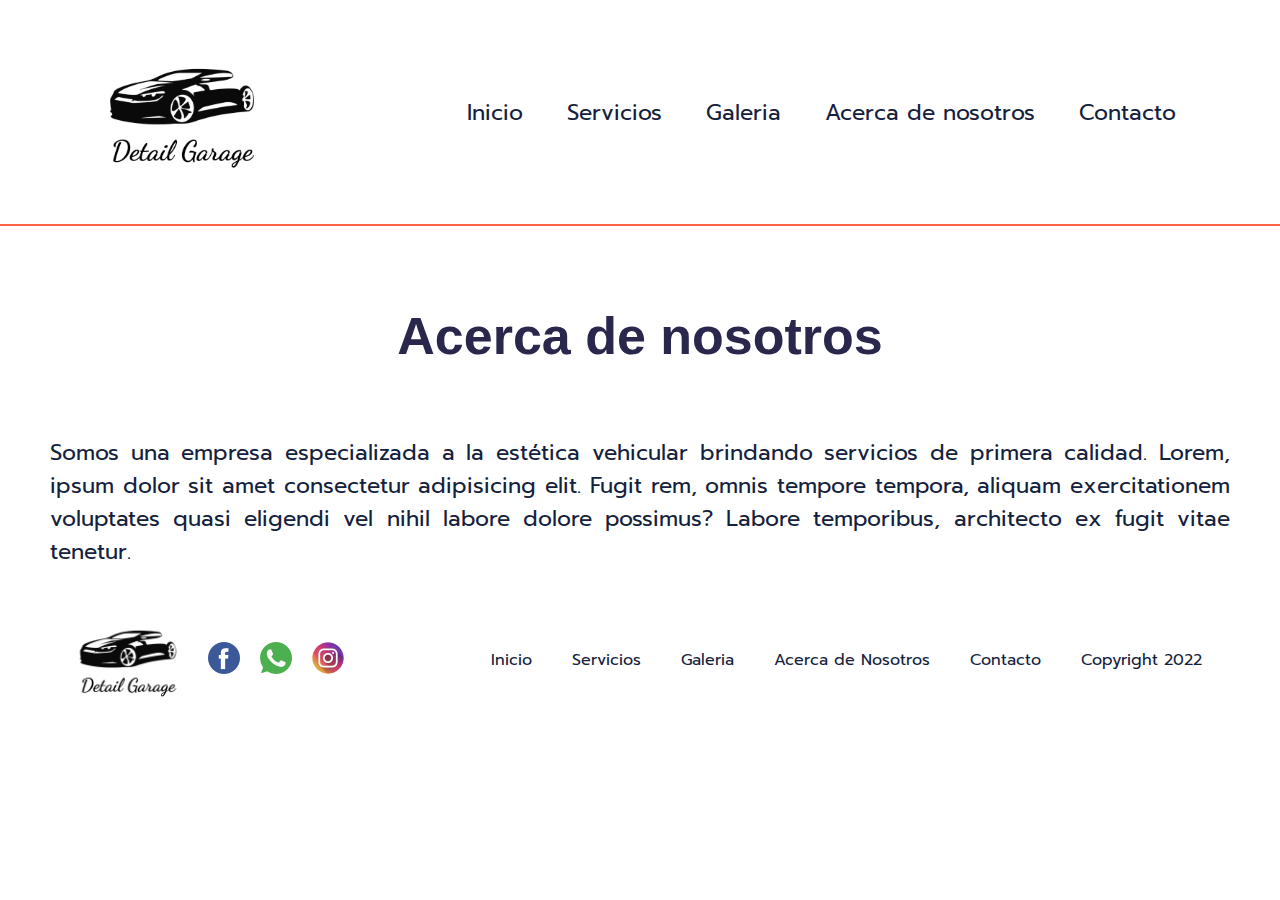
<file: paginas/acerca_nosotros.html>
<!DOCTYPE html>
<html lang="en">
<head>
    <meta charset="UTF-8">
    <meta http-equiv="X-UA-Compatible" content="IE=edge">
    <meta name="viewport" content="width=device-width, initial-scale=1.0">
    <link rel="stylesheet" href="../estilos.css">
    <title>Nosotros</title>
</head>
<body>
    <!-- Inicio Header -->    
    <header class="">
        <picture class="header__logo">
            <img class="header__img" src="../imagenes/Logo_Detail_Garage.png" alt="logo">
        </picture>        
        <nav class="navigation">
            <ul class="menu">
                <li class="menu__item">
                    <a class="menu__link" href="../index.html">Inicio</a>
                </li>
                <li class="menu__item">
                    <a class="menu__link" href="../paginas/servicios.html">Servicios</a>
                </li>
                <li class="menu__item">
                    <a class="menu__link" href="../paginas/galeria.html">Galeria</a>
                </li>
                <li class="menu__item">
                    <a class="menu__link" href="../paginas/acerca_nosotros.html">Acerca de nosotros</a>
                </li>
                <li class="menu__item">
                    <a class="menu__link" href="../paginas/contacto.html">Contacto</a>
                </li>
            </ul>
        </nav>
    </header>
    <!-- fin header-->
    <main class="container">
        <section class="nosotros">
            <h2 class="titulo__nosotros">Acerca de nosotros</h2>
         </section>   
         <section >
            <p class="texto__nosotros">Somos una empresa especializada a la estética vehicular brindando servicios de primera calidad. Lorem, ipsum dolor sit amet consectetur adipisicing elit. Fugit rem, omnis tempore tempora, aliquam exercitationem voluptates quasi eligendi vel nihil labore dolore possimus? Labore temporibus, architecto ex fugit vitae tenetur.                     
        </section>
    </main>
        
    <!--inicio footer-->
    <footer class="">        
        <section class="footer__imagenes">
            <picture>
                <img class="footer__logo" src="../imagenes/Logo_Detail_Garage.png" alt="logo">
            </picture>                     
            <picture>
                <img class="footer__redes" src="../imagenes/facebook.png" alt="Facebook">
            </picture>
            <picture>
                <img class="footer__redes" src="../imagenes/whatsapp.png" alt="Whatsapp">
            </picture>
            <picture>
                <img class="footer__redes" src="../imagenes/instagram.png" alt="Instagram">
            </picture>
        </section>            
        <section class="footer_secciones">
                <ul class="footer__menu">
                    <li class="footer__menu__item">
                        <a class="footer__menu__link" href="../index.html">Inicio</a>
                    </li>
                    <li class="footer__menu__item">
                        <a class="footer__menu__link" href="../paginas/servicios.html">Servicios</a>
                    </li>
                    <li class="footer__menu__item">
                        <a class="footer__menu__link" href="../paginas/galeria.html">Galeria</a>
                    </li>
                    <li class="footer__menu__item">
                        <a class="footer__menu__link" href="../paginas/acerca_nosotros.html">Acerca de Nosotros</a>
                    </li>                    
                    <li class="footer__menu__item">
                        <a class="footer__menu__link" href="../paginas/contacto.html">Contacto</a>
                    </li>
                    <li>
                        <a class="footer__menu__link">Copyright 2022</a>
                    </li>
                </ul>   
        </section>              
    </footer>
    <!--fin footer-->
    
</body>
</html>
</file>
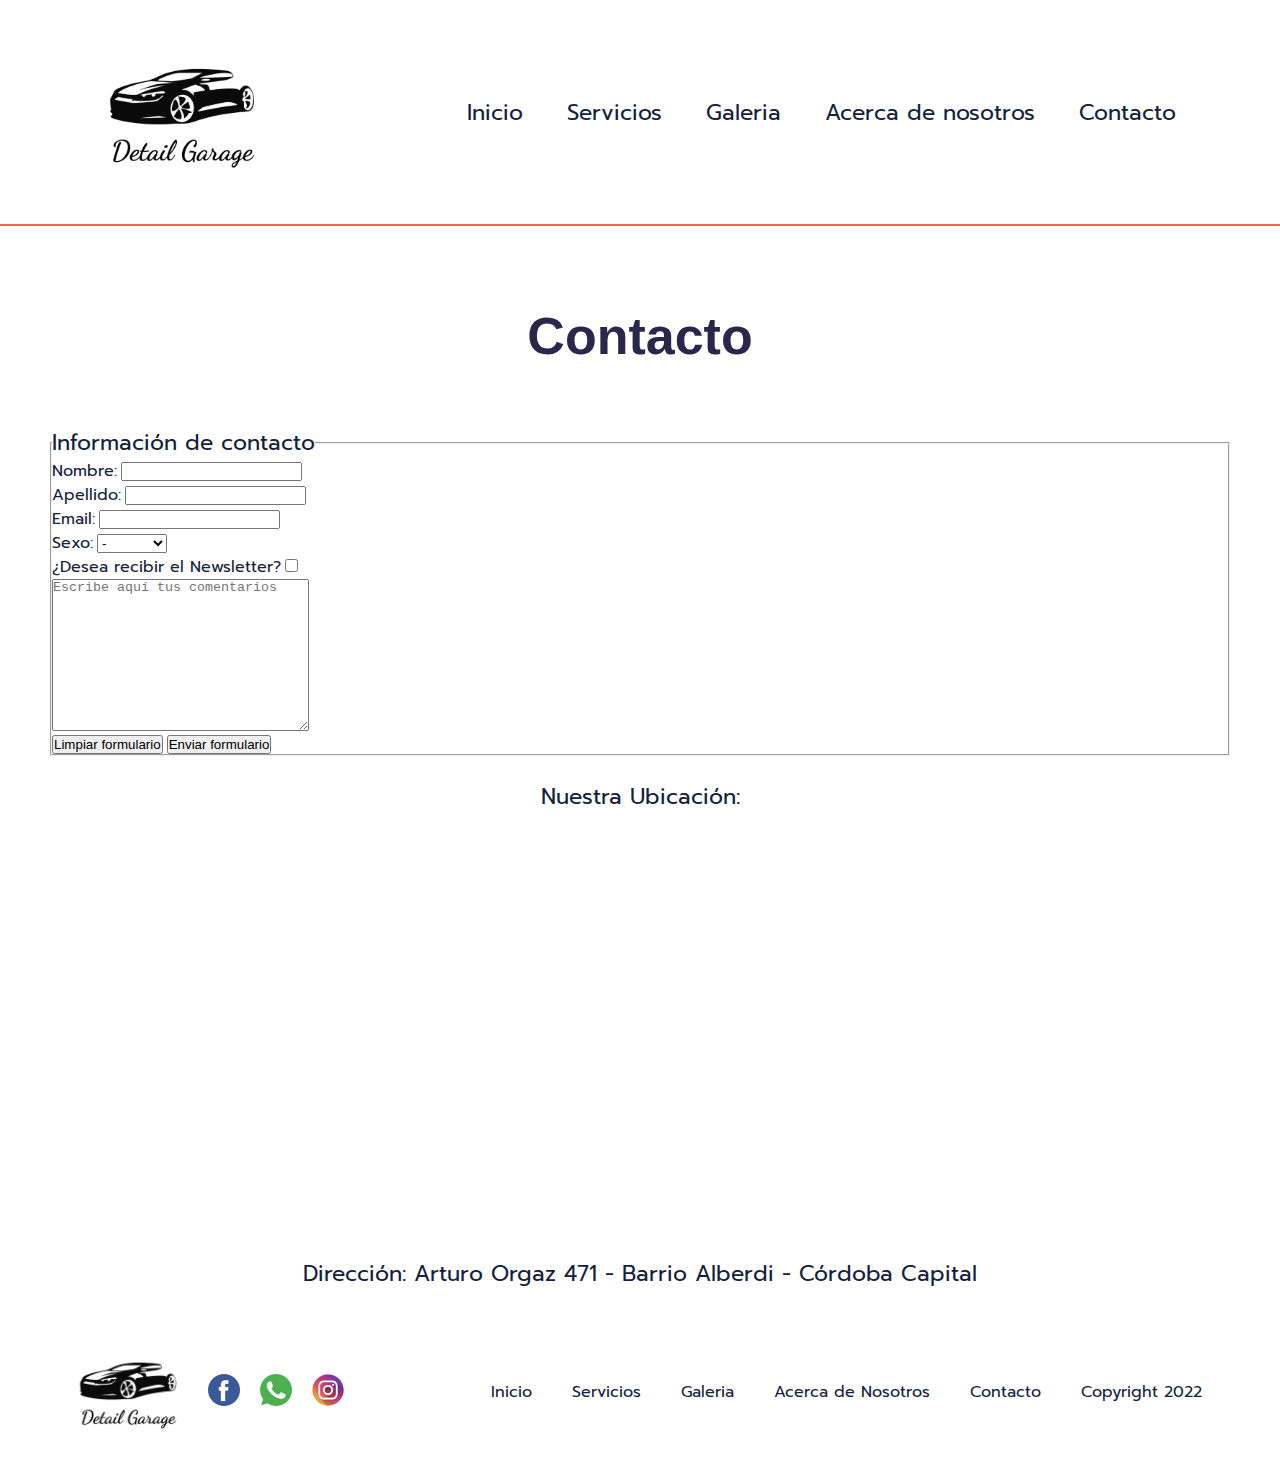
<file: paginas/contacto.html>
<!DOCTYPE html>
<html lang="en">
<head>
    <meta charset="UTF-8">
    <meta http-equiv="X-UA-Compatible" content="IE=edge">
    <meta name="viewport" content="width=device-width, initial-scale=1.0">
    <link rel="stylesheet" href="../estilos.css">
    <title>Contacto</title>
</head>
<body>
    <!-- Inicio Header -->    
    <header class="">
        <picture class="header__logo">
            <img class="header__img" src="../imagenes/Logo_Detail_Garage.png" alt="logo">
        </picture>        
        <nav class="navigation">
            <ul class="menu">
                <li class="menu__item">
                    <a class="menu__link" href="../index.html">Inicio</a>
                </li>
                <li class="menu__item">
                    <a class="menu__link" href="../paginas/servicios.html">Servicios</a>
                </li>
                <li class="menu__item">
                    <a class="menu__link" href="../paginas/galeria.html">Galeria</a>
                </li>
                <li class="menu__item">
                    <a class="menu__link" href="../paginas/acerca_nosotros.html">Acerca de nosotros</a>
                </li>
                <li class="menu__item">
                    <a class="menu__link" href="../paginas/contacto.html">Contacto</a>
                </li>
            </ul>
        </nav>
    </header>
    <!-- fin header-->
    <main class="container">
        <section class="contacto">
            <h2 class="titulo__contacto">Contacto</h2>
        </section>
        <section class="formulario">        
            <form class="formulario__contacto" action="">
                <fieldset>
                    <legend class="titulo__formulario">Información de contacto</legend>
                    <label class="titulo__etiqueta__formulario"for="Nombre">Nombre:</label>
                    <input type="text">
                    <p></p>
                    <label class="titulo__etiqueta__formulario" for="Apellido">Apellido:</label>
                    <input type="text">
                    <p></p>
                    <label class="titulo__etiqueta__formulario" for="Email">Email:</label>
                    <input type="email">
                    <p></p>
                    <label class="titulo__etiqueta__formulario" for="Sexo">Sexo:</label>
                    <select>
                        <option value="-">-</option>
                        <option value="Hombre">Hombre</option>
                        <option value="Mujer">Mujer</option>
                    </select>
                    <p></p>
                    <label class="titulo__etiqueta__formulario">¿Desea recibir el Newsletter?</label>
                    <input type="checkbox" name="acepta" value="1">
                    <p></p>
                    <textarea placeholder="Escribe aquí tus comentarios" cols="30" rows="10"></textarea>
                    <p></p>
                    <input type="reset" value="Limpiar formulario">
                    <input type="submit" value="Enviar formulario">
                </fieldset>
            </form>
        </section>  
        <section class="ubicacion">
            <p class="ubicacion__texto">Nuestra Ubicación:</p>
            <iframe class="ubicacion__mapa"src="https://www.google.com/maps/embed?pb=!1m18!1m12!1m3!1d1702.6921522481953!2d-64.2077734994328!3d-31.403536237121237!2m3!1f0!2f0!3f0!3m2!1i1024!2i768!4f13.1!3m3!1m2!1s0x94329891d6526441%3A0xf50288eb799aebf1!2sArturo%20Orgaz%20471%2C%20C%C3%B3rdoba!5e0!3m2!1ses!2sar!4v1656869210290!5m2!1ses!2sar" width="600" height="400" style="border:0;" allowfullscreen="" loading="lazy" referrerpolicy="no-referrer-when-downgrade"></iframe>
            <p class="ubicacion__direccion">Dirección: Arturo Orgaz 471 -  Barrio Alberdi - Córdoba Capital</p>
        </section>
    </main>

    <!--inicio footer-->
    <footer class="">        
        <section class="footer__imagenes">
            <picture>
                <img class="footer__logo" src="../imagenes/Logo_Detail_Garage.png" alt="logo">
            </picture>                     
            <picture>
                <img class="footer__redes" src="../imagenes/facebook.png" alt="Facebook">
            </picture>
            <picture>
                <img class="footer__redes" src="../imagenes/whatsapp.png" alt="Whatsapp">
            </picture>
            <picture>
                <img class="footer__redes" src="../imagenes/instagram.png" alt="Instagram">
            </picture>
        </section>            
        <section class="footer_secciones">
                <ul class="footer__menu">
                    <li class="footer__menu__item">
                        <a class="footer__menu__link" href="../index.html">Inicio</a>
                    </li>
                    <li class="footer__menu__item">
                        <a class="footer__menu__link" href="../paginas/servicios.html">Servicios</a>
                    </li>
                    <li class="footer__menu__item">
                        <a class="footer__menu__link" href="../paginas/galeria.html">Galeria</a>
                    </li>
                    <li class="footer__menu__item">
                        <a class="footer__menu__link" href="../paginas/acerca_nosotros.html">Acerca de Nosotros</a>
                    </li>                    
                    <li class="footer__menu__item">
                        <a class="footer__menu__link" href="../paginas/contacto.html">Contacto</a>
                    </li>
                    <li>
                        <a class="footer__menu__link">Copyright 2022</a>
                    </li>
                </ul>   
        </section>              
    </footer>
    <!--fin footer-->
</body>
</html>
</file>
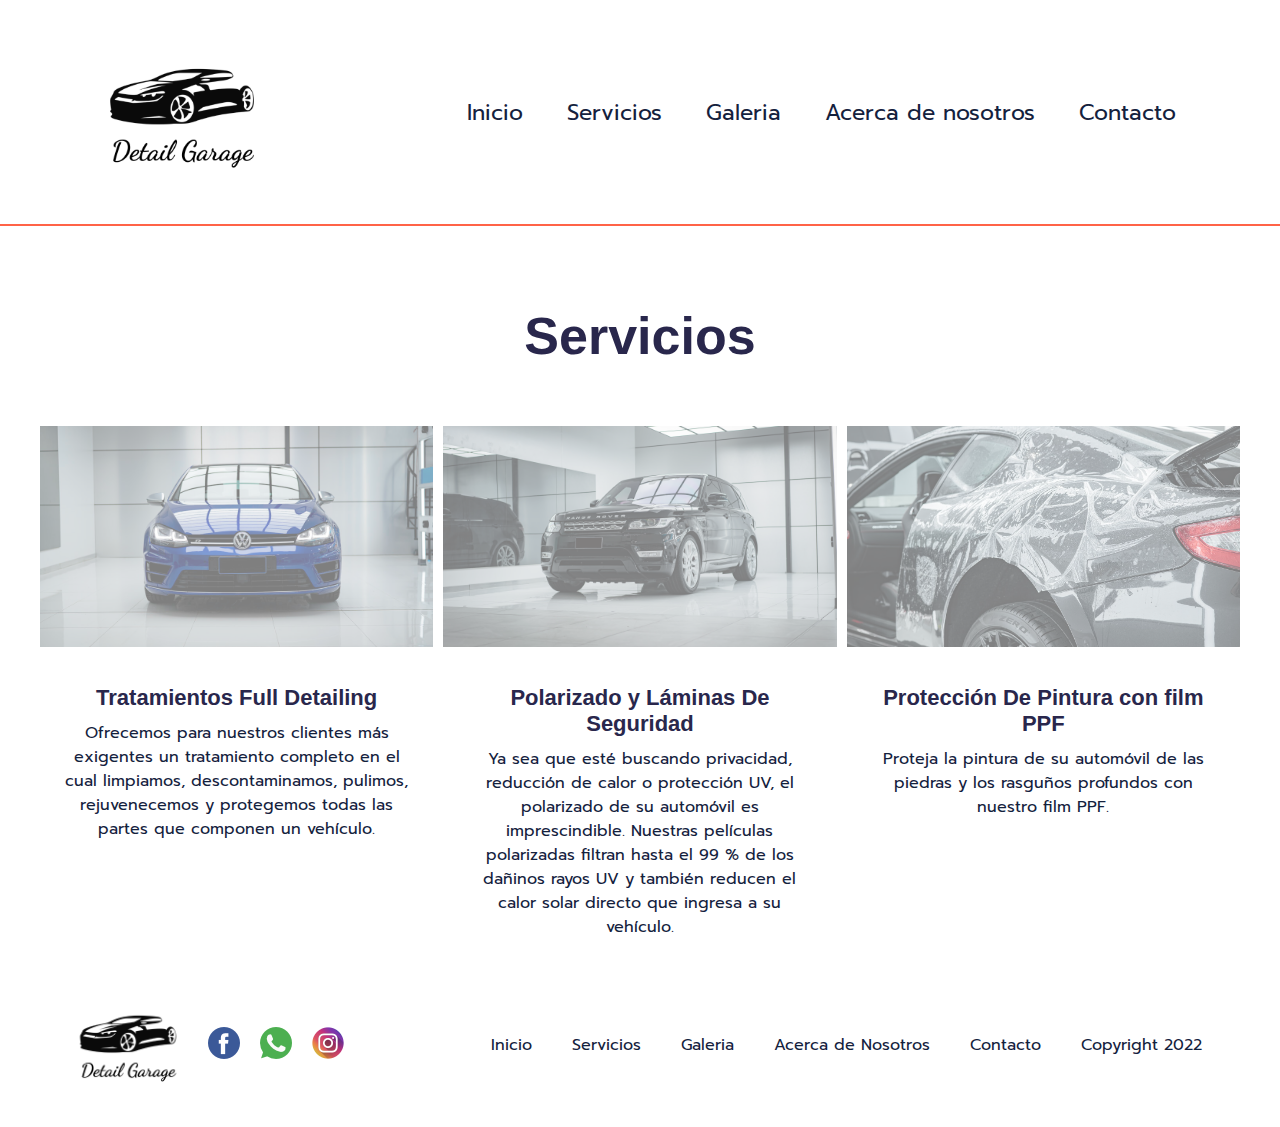
<file: paginas/servicios.html>
<!DOCTYPE html>
<html lang="en">
<head>
    <meta charset="UTF-8">
    <meta http-equiv="X-UA-Compatible" content="IE=edge">
    <meta name="viewport" content="width=device-width, initial-scale=1.0">
    <link rel="stylesheet" href="../estilos.css">
    <title>Servicios</title>
</head>
<body>
    <!-- Inicio Header -->    
    <header class="">
        <picture class="header__logo">
            <img class="header__img" src="../imagenes/Logo_Detail_Garage.png" alt="logo">
        </picture>        
        <nav class="navigation">
            <ul class="menu">
                <li class="menu__item">
                    <a class="menu__link" href="../index.html">Inicio</a>
                </li>
                <li class="menu__item">
                    <a class="menu__link" href="../paginas/servicios.html">Servicios</a>
                </li>
                <li class="menu__item">
                    <a class="menu__link" href="../paginas/galeria.html">Galeria</a>
                </li>
                <li class="menu__item">
                    <a class="menu__link" href="../paginas/acerca_nosotros.html">Acerca de nosotros</a>
                </li>
                <li class="menu__item">
                    <a class="menu__link" href="../paginas/contacto.html">Contacto</a>
                </li>
            </ul>
        </nav>        
    </header>
    <!-- Inicio Main -->
    <main class="container">
        <section class="servicios">
            <h2 class="servicios__titulo">Servicios</h2>    
        </section>
        <section id="tarjetas__servicios" class="tarjetas__servicios">
            <article class="box__servicios">
                <picture>
                    <img class="box__img__servicios" src="../imagenes/imagen15.jpg" alt="">
                </picture>
                <div class="box__info__servicios">
                    <h2 class="box__titulo__servicios">Tratamientos Full Detailing</h2>                   
                    <p class="box__descripcion__servicios">Ofrecemos para nuestros clientes más exigentes un tratamiento completo en el cual limpiamos, descontaminamos, pulimos, rejuvenecemos y protegemos todas las partes que componen un vehículo.</p>
                </div>
            </article>
            <article class="box__servicios">
                <picture>
                    <img class="box__img__servicios" src="../imagenes/imagen17.jpg" alt="">
                </picture>
                <div class="box__info">
                    <h2 class="box__titulo__servicios">Polarizado y Láminas De Seguridad</h2>
                    <p class="box__descripcion__servicios">Ya sea que esté buscando privacidad, reducción de calor o protección UV, el polarizado de su automóvil es imprescindible. Nuestras películas polarizadas filtran hasta el 99 % de los dañinos rayos UV y también reducen el calor solar directo que ingresa a su vehículo.</p>                  
                </div>
            </article>
            <article class="box__servicios">
                <picture>
                    <img class="box__img__servicios" src="../imagenes/imagen13.jpg" alt="">
                </picture>
                <div class="box__info__servicios">
                    <h2 class="box__titulo__servicios">Protección De Pintura con film PPF</h2>                   
                    <p class="box__descripcion__servicios">Proteja la pintura de su automóvil de las piedras y los rasguños profundos con nuestro film PPF.</p>
                </div>
            </article>
        </section>
    </main>
       
    <!--inicio footer-->
    <footer class="">        
        <section class="footer__imagenes">
            <picture>
                <img class="footer__logo" src="../imagenes/Logo_Detail_Garage.png" alt="logo">
            </picture>                     
            <picture>
                <img class="footer__redes" src="../imagenes/facebook.png" alt="Facebook">
            </picture>
            <picture>
                <img class="footer__redes" src="../imagenes/whatsapp.png" alt="Whatsapp">
            </picture>
            <picture>
                <img class="footer__redes" src="../imagenes/instagram.png" alt="Instagram">
            </picture>
        </section>            
        <section class="footer_secciones">
                <ul class="footer__menu">
                    <li class="footer__menu__item">
                        <a class="footer__menu__link" href="../index.html">Inicio</a>
                    </li>
                    <li class="footer__menu__item">
                        <a class="footer__menu__link" href="../paginas/servicios.html">Servicios</a>
                    </li>
                    <li class="footer__menu__item">
                        <a class="footer__menu__link" href="../paginas/galeria.html">Galeria</a>
                    </li>
                    <li class="footer__menu__item">
                        <a class="footer__menu__link" href="../paginas/acerca_nosotros.html">Acerca de Nosotros</a>
                    </li>                    
                    <li class="footer__menu__item">
                        <a class="footer__menu__link" href="../paginas/contacto.html">Contacto</a>
                    </li>
                    <li>
                        <a class="footer__menu__link">Copyright 2022</a>
                    </li>
                </ul>   
        </section>              
    </footer>
    <!--fin footer-->
    
</body>
</html>
</file>
<file: estilos.css>
@import url('https://fonts.googleapis.com/css2?family=Anek+Latin:wght@500&display=swap');
@import url('https://fonts.googleapis.com/css2?family=Dancing+Script:wght@700&display=swap');
@import url('https://fonts.googleapis.com/css2?family=Prompt:wght@200&display=swap');

:root {
    /*Coloress*/
    --primary:#29274c;
    --secondary:#fb3640;
    --alternative:#003049;
    --text-color:#14213d;
    --text-color-light:#ede6f2;
    
    /*Fondos*/
    --fondo-slide: linear-gradient(to bottom, #FFFFFF, #FBF8F1);;
    --fondo-tarjetas: linear-gradient(to bottom, #FBF8F1, #FDF6F0);;
    --fondo-galeria: linear-gradient(to bottom, #FDF6F0, #ffffff) ;   

    /*Espaciado*/
    --spacing-large: 6rem;
    --spacing-medium: 2.4rem;
    --spacing-small: 2rem;
    --spacing-xsmall: 1rem;

    /*Fuentes*/
    --font-principal:'Prompt', sans-serif;
    --font-title:'Mukta', sans-serif;

    /*Tamaño Fuentes*/
    --text-large: 5.2em;
    --text-medium: 2.2em;
    --text-base: 1.6em;
    --text-small: 1.4em;
    --text-xsmall: 1em;
}

/* Estilos Globales */

*::after,
*::before,
* {
    margin: 0;
    padding: 0;
    box-sizing: border-box;
}

html {
    font-size: 62.5%;
}

body {
    font-family: var(--font-principal);
}

ul{
    list-style-type:none;
}

a{
    text-decoration:none;
    font-family: var(--font-principal);
    color:var(--text-color)
}

img{
    width:100%;
}

/* Estilos Header */
header{
    display:flex;
    justify-content: space-around; 
    align-items: center;
    padding: var(--spacing-small) 0;
    border-bottom: 2px solid tomato;
}

.header__img{
    max-width: 180px;    
}

/* Estilos Menu Navegación */ 
.menu{
    display: flex;
    gap: var(--spacing-small);        
}

.menu__link{
    font-size: var(--text-medium);
    padding: var(--spacing-xsmall);
    border: 2px solid white;
    border-radius: 15px;   
    transition: all .5s ease-in-out;      
}

.menu__link:hover{
    border-color: var(--text-base);
    
}

/* Estilos Main */
.container{
    max-width: 1200px;
    margin: 0 auto;
    margin-top: var(--spacing-small);
}
 
/* Estilos Slide */
.slide{
    display: flex;
    padding: var(--spacing-large);
    align-items: center;
    background: var(--fondo-slide);
}

.slide__img{
    flex: 1 1 50%;
}

.slide__box{
    flex: 1 1 50%;
    display: flex;
    flex-direction: column;
    padding: var(--spacing-large);
}

.slide__titulo{
    font-size: var(--text-large);
    font-family: var(--font-title);
    color: var(--primary);
}

.slide__description{
    font-size:var(--text-medium);
}

.slide__link{
    display: flex;
    align-items: center;
    font-size:var(--text-small);
    color: var(--primary);
    gap: var(--spacing-xsmall);
    margin-top:2rem;
}

.slide__link path{
    color: var(--secondary);
    stroke-width: 5px;
}

.slide__direccion{
    display: flex;
    align-items: center;    
    font-size:var(--text-medium);
    color: var(--primary);    
}

.slide__direccion path{
    color: var(--secondary);
    stroke-width: 5px;
}

/* Estilos Tarjetas*/
.tarjetas{
    display: flex;
    gap: var(--spacing-xsmall);
    justify-content: center;
    flex-wrap: wrap;
    background: var(--fondo-tarjetas);    
}

.box{
    display: flex;
    flex-direction: column;
    gap: var(--spacing-xsmall);
    flex: 1 1 clamp(300px, 30%, 400px);
}

.box__info{
    display: flex;
    flex-direction: column;
    padding: var(--spacing-medium);
    text-align: center;
}

.box__titulo{
    font-family: var(--font-title);
    font-size: var(--text-medium);
    color: var(--primary);
}

.box__subtitulo{
    margin-top: 0.6rem;
    color: var(--text-color);
    font-size:var(--text-base);
}

.box__img{
    opacity: 0.5;
    transition: all 1s ease-in-out;
}

.box__img:hover{
    opacity: 1;
    transform: scale(1.2);
}

/*Estilos Galeria de Index*/
.galeria{
    display: grid;
    grid-template-columns: repeat(6,auto);
    grid-template-rows: repeat(2,auto);
    gap:var(--spacing-small);
    background: var(--fondo-galeria);
}
.galeria__img2{
    transition: all 0.5s ease-in-out;
}

.galeria__img2:hover{
    cursor:pointer;
    box-shadow: 0px 0px 20px black;  
}

.galeria__img:nth-of-type(1){
    grid-column: 1/4;
}
.galeria__img:nth-of-type(2){
    grid-column:4/7;
}
.galeria__img:nth-of-type(3){
    grid-column:1/3;    
}
.galeria__img:nth-of-type(4){
    grid-column: 3/5;
}
.galeria__img:nth-of-type(5){
    grid-column: 5/7;
}

/* Estilos Servicios */
.servicios{
    display: flex;
    flex-direction: column;
    padding: var(--spacing-large);
    align-items: center;
}
.servicios__titulo{
    font-size: var(--text-large);
    font-family: var(--font-title);
    color: var(--primary);
}

.tarjetas__servicios{
    display: flex;
    gap: var(--spacing-xsmall);
    justify-content: center;
    flex-wrap: wrap;    
}

.box__servicios{
    display: flex;
    flex-direction: column;
    gap: var(--spacing-xsmall);
    flex: 1 1 clamp(300px, 30%, 400px);
}

.box__info__servicios{
    display: flex;
    flex-direction: column;
    padding: var(--spacing-medium);
    text-align: center;
}

.box__titulo__servicios{
    font-family: var(--font-title);
    font-size: var(--text-medium);
    color: var(--primary);
}

.box__descripcion__servicios{
    margin-top: var(--spacing-xsmall);
    font-size: var(--text-base);
    color: var(--text-color);
}

.box__img__servicios{
    opacity: 0.5;
    transition: all 1s ease-in-out;
}

.box__img__servicios:hover{
    opacity: 1;
    transform: scale(1.1);
}


/* Estilos Galeria */

.seccion__galeria__titulo {
    font-size: var(--text-large);
    font-family: var(--font-title);
    color: var(--primary);
    padding: var(--spacing-large);
    text-align: center;
}
.seccion__galeria__imagenes{
    display: grid;
    grid-template-columns: repeat(2,auto);
    grid-template-rows: repeat(4,auto);
    gap:var(--spacing-small);       
}

.seccion__galeria__imagen{
    opacity: 0.5;
    transition: all 0.5s ease-in-out;
    flex: 1 1 50%;
}

.seccion__galeria__imagen:hover{
    opacity: 1;
    cursor:pointer;         
}
.seccion__galeria__imagen:nth-of-type(1){
    grid-column: 1/2;  
}
.seccion__galeria__imagen:nth-of-type(5){
    grid-column: 2;
}
.seccion__galeria__imagen:nth-of-type(6){
    grid-column: 0;
    grid-row:3/5;
} 
.seccion__galeria__imagen:nth-of-type(7){
    grid-column:2;    
}


/* Estilos Acerca de nosotros */
.nosotros{
    display: flex;
    flex-direction: column;
    padding: var(--spacing-large);
    align-items: center;
}
.titulo__nosotros{
    font-size: var(--text-large);
    font-family: var(--font-title);
    color: var(--primary);    
}

.texto__nosotros{
    font-size:var(--text-medium);
    text-align:justify;
    color: var(--text-color);
    padding: var(--spacing-xsmall)    
}

.lista__nosotros{
    font-size:var(--text-medium);
    text-align:justify;
    color:var(--text-color);
}

/* Estilos Contacto */
.contacto{
    display: flex;
    flex-direction: column;
    padding: var(--spacing-large);
    align-items: center;
    
}     
.titulo__contacto{
    font-size: var(--text-large);
    font-family: var(--font-title);
    color: var(--primary);
 }
.formulario__contacto{
    margin: 0 10px;   
 }

.titulo__formulario{
    font-size:var(--text-medium);
    color:var(--text-color);
}

.titulo__etiqueta__formulario{
    font-size: var(--text-base);
    color:var(--text-color);
}
.ubicacion{
    display: flex;
    flex-direction: column;
    color:var(--text-color);
    align-items: center;   
}

.ubicacion__texto{
    color:var(--text-color);
    font-size: var(--text-medium);
    text-align: center;
    margin: var(--spacing-medium);
}

.ubicacion__direccion{
    color:var(--text-color);
    font-size: var(--text-medium);
    padding: var(--spacing-small);
    text-align: justify;
}

/* Footer */
footer{
    display:flex;
    justify-content: space-around;
    align-items: center;
    padding: var(--spacing-small) 0;  
    flex-wrap:wrap;    
}

.footer__logo{
    max-width: 120px;
}

.footer__imagenes{
    display: flex;
    align-items: center;
    gap:var(--spacing-small);
}

.footer__menu{
    display: flex;
    gap: var(--spacing-small);
}

.footer__menu__link{
    font-size: var(--text-base);
    padding: var(--spacing-xsmall);
    transition: all 1s;
}

.footer__menu__link:hover{
    color:var(--secondary);
}

@media screen and (max-width:892px){
    .slide{
        flex-direction: column;
    }
    .slide__direccion{
        display:none;               
    }
    .menu{
        flex-direction: column;
    }
    footer{
        flex-direction: column;        
    }
    .footer__menu{
        flex-direction: column;
        align-items: center;
    }
    
}
@media screen and (max-width:570px){
    .tarjetas{
        padding: 1rem;
    }
    .slide{
        padding: var(--spacing-xsmall);
    }  
}

@media screen and (max-width:480px){
    header{
        flex-direction: column;
    }
    .menu__link{
        font-size: var(--text-small);
    }
    .slide__titulo{
        font-size:var(--text-medium);
    }
    .slide__description{
        font-size:var(--text-small);
    }
    .tarjetas{
        padding: 2rem;    
    }

    /*Cambios media querie en grid de galeria de index */    
    .galeria{
        grid-template-rows: repeat(3, auto);
    }
    .galeria__img:nth-of-type(1){
        grid-column: 1 /7;       
    }
    .galeria__img:nth-of-type(2){
        grid-column: 4/7;
        grid-row: 1;
    }    
    .galeria__img:nth-of-type(3){
        grid-column:1/4;
        grid-row: 3;
    }
    .galeria__img:nth-of-type(4){
        grid-column: 4/7;
        grid-row: 3;
    }
    .galeria__img:nth-of-type(5){
        grid-column: 1/4;
        grid-row: 1;
    }

    /*Cambios media querie en grid de seccion galeria*/
    .seccion__galeria__imagenes{
        grid-template-columns: repeat(3, auto);    
    }
    .seccion__galeria__imagen:nth-of-type(1){
        grid-column: 1/4;
    }
    .seccion__galeria__imagen:nth-of-type(2){
        grid-column: 1/4;
    }
    .seccion__galeria__imagen:nth-of-type(3){
        grid-column: 1/4;
    }
    .seccion__galeria__imagen:nth-of-type(4){
        grid-column: 1/4;
    }
    .seccion__galeria__imagen:nth-of-type(5){
        grid-column: 1/4;
    }
    .seccion__galeria__imagen:nth-of-type(6){
        grid-column: 1/4;
    }
    .seccion__galeria__imagen:nth-of-type(7){
        grid-column: 1/4;
    }

    .titulo__etiqueta__formulario{
        font-size: var(--text-small);
    }
    .ubicacion__texto{
        font-size:var(--text-small);
    }
    .ubicacion__direccion{
        font-size: var(--text-small);
    }
    .ubicacion__mapa{
        height: 50vh;
        width: 70vw;
    }
      
    .texto__nosotros{
        font-size:var(--text-small);           
    }
}
</file>
